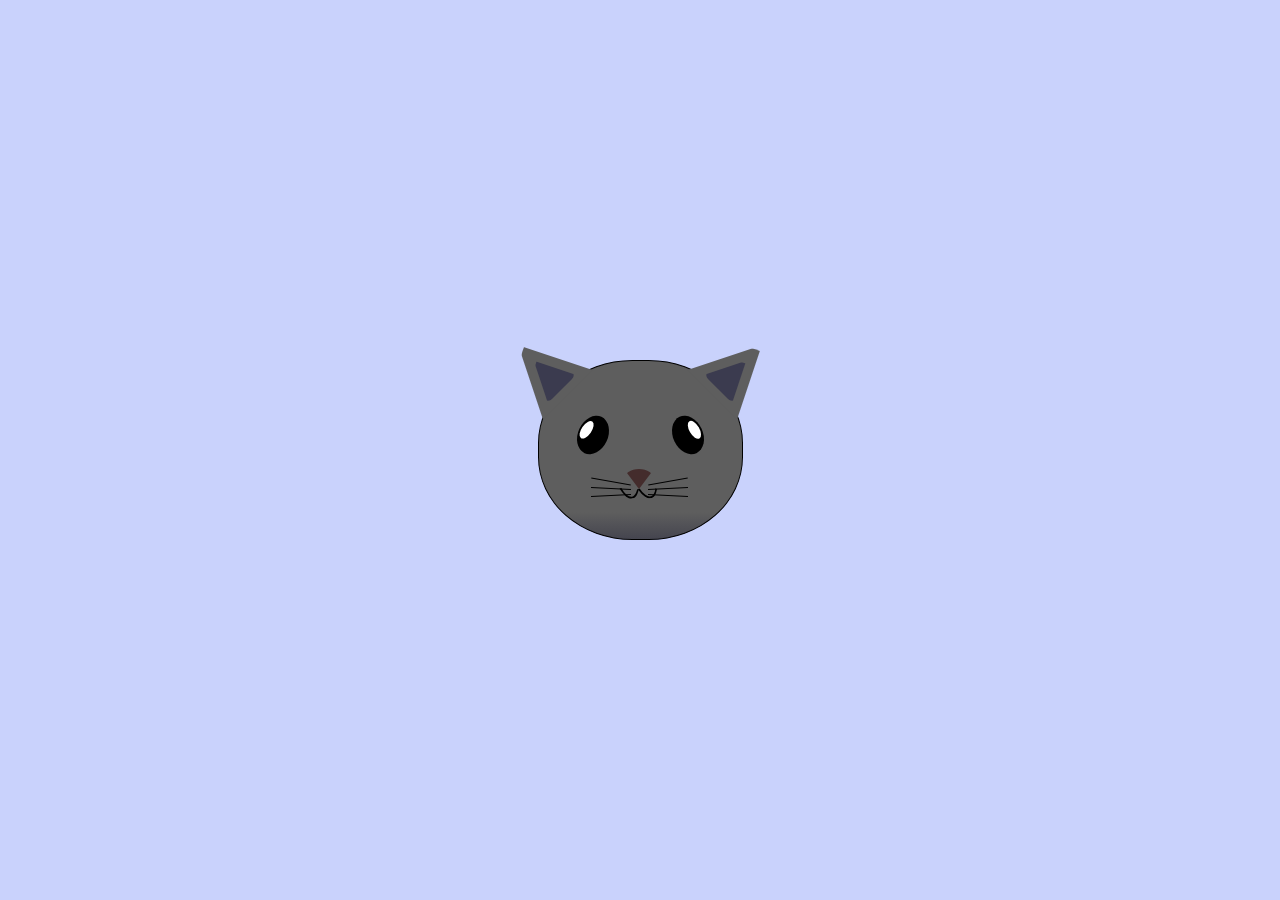
<file: Projects/CatPainting/index.html>
<!DOCTYPE html>
<html lang="en">
<head>
    <meta charset="UTF-8">
    <title>fCC Cat Painting</title>
    <link rel="stylesheet" href="./styles.css">
</head>
<body>
    <main>
      <div class="cat-head">
        <div class="cat-ears">
          <div class="cat-left-ear">
            <div class="cat-left-inner-ear"></div>
          </div>
          <div class="cat-right-ear">
            <div class="cat-right-inner-ear"></div>
          </div>
        </div>

        <div class="cat-eyes">
          <div class="cat-left-eye">
            <div class="cat-left-inner-eye"></div>
          </div>
          <div class="cat-right-eye">
            <div class="cat-right-inner-eye"></div>
          </div>
        </div>
        
        <div class="cat-nose"></div>

        <div class="cat-mouth">
          <div class="cat-mouth-line-left"></div>
          <div class="cat-mouth-line-right"></div>
        </div>

        <div class="cat-whiskers">
          <div class="cat-whiskers-left">
            <div class="cat-whisker-left-top"></div>
            <div class="cat-whisker-left-middle"></div>
            <div class="cat-whisker-left-bottom"></div>
          </div>
          <div class="cat-whiskers-right">
            <div class="cat-whisker-right-top"></div>
            <div class="cat-whisker-right-middle"></div>
            <div class="cat-whisker-right-bottom"></div>
          </div>
        </div>

      </div>
    </main>
</body>
</html>
</file>
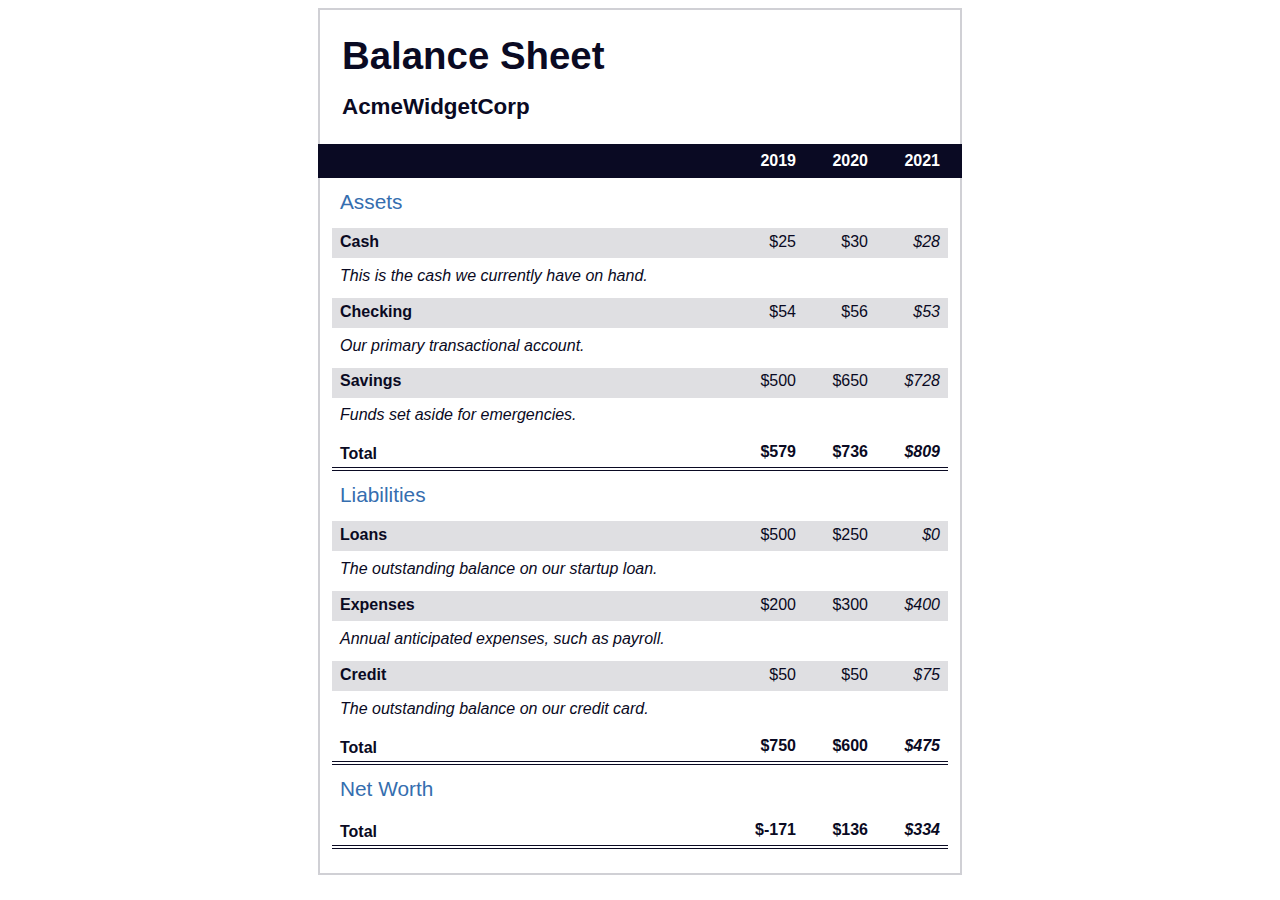
<file: Projects/CSS pseudo selector/index.html>
<!DOCTYPE html>
<html lang="en">
  <head>
    <meta charset="UTF-8">
    <meta name="viewport" content="width=device-width, initial-scale=1.0">
    <title>Balance Sheet</title>
    <link rel="stylesheet" href="./styles.css">
  </head>
  <body>
    <main>
      <section>
        <h1>
          <span class="flex">
            <span>AcmeWidgetCorp</span>
            <span>Balance Sheet</span>
          </span>
        </h1>
        <div id="years" aria-hidden="true">
          <span class="year">2019</span>
          <span class="year">2020</span>
          <span class="year">2021</span>
        </div>
        <div class="table-wrap">
          <table>
            <caption>Assets</caption>
            <thead>
              <tr>
                <td></td>
                <th><span class="sr-only year">2019</span></th>
                <th><span class="sr-only year">2020</span></th>
                <th class="current"><span class="sr-only year">2021</span></th>
              </tr>
            </thead>
            <tbody>
              <tr class="data">
                <th>Cash <span class="description">This is the cash we currently have on hand.</span></th>
                <td>$25</td>
                <td>$30</td>
                <td class="current">$28</td>
              </tr>
              <tr class="data">
                <th>Checking <span class="description">Our primary transactional account.</span></th>
                <td>$54</td>
                <td>$56</td>
                <td class="current">$53</td>
              </tr>
              <tr class="data">
                <th>Savings <span class="description">Funds set aside for emergencies.</span></th>
                <td>$500</td>
                <td>$650</td>
                <td class="current">$728</td>
              </tr>
              <tr class="total">
                <th>Total <span class="sr-only">Assets</span></th>
                <td>$579</td>
                <td>$736</td>
                <td class="current">$809</td>
              </tr>
            </tbody>
          </table>
          <table>
            <caption>Liabilities</caption>
            <thead>
              <tr>
              <td></td>
              <th><span class="sr-only">2019</span></th>
              <th><span class="sr-only">2020</span></th>
              <th><span class="sr-only">2021</span></th>
              </tr>
            </thead>
            <tbody>
              <tr class="data">
                <th>Loans <span class="description">The outstanding balance on our startup loan.</span></th>
                <td>$500</td>
                <td>$250</td>
                <td class="current">$0</td>
              </tr>
              <tr class="data">
                <th>Expenses <span class="description">Annual anticipated expenses, such as payroll.</span></th>
                <td>$200</td>
                <td>$300</td>
                <td class="current">$400</td>
              </tr>
              <tr class="data">
                <th>Credit <span class="description">The outstanding balance on our credit card.</span></th>
                <td>$50</td>
                <td>$50</td>
                <td class="current">$75</td>
              </tr>
              <tr class="total">
                <th>Total <span class="sr-only">Liabilities</span></th>
                <td>$750</td>
                <td>$600</td>
                <td class="current">$475</td>
              </tr>
            </tbody>
          </table>
          <table>
            <caption>Net Worth</caption>
            <thead>
              <tr>
              <td></td>
              <th><span class="sr-only">2019</span></th>
              <th><span class="sr-only">2020</span></th>
              <th><span class="sr-only">2021</span></th>
              </tr>
            </thead>
            <tbody>
              <tr class="total">
                <th>Total <span class="sr-only">Net Worth</span></th>
                <td>$-171</td>
                <td>$136</td>
                <td class="current">$334</td>
              </tr>
            </tbody>
          </table>
        </div>
      </section>
    </main>
  </body>
</html>
</file>
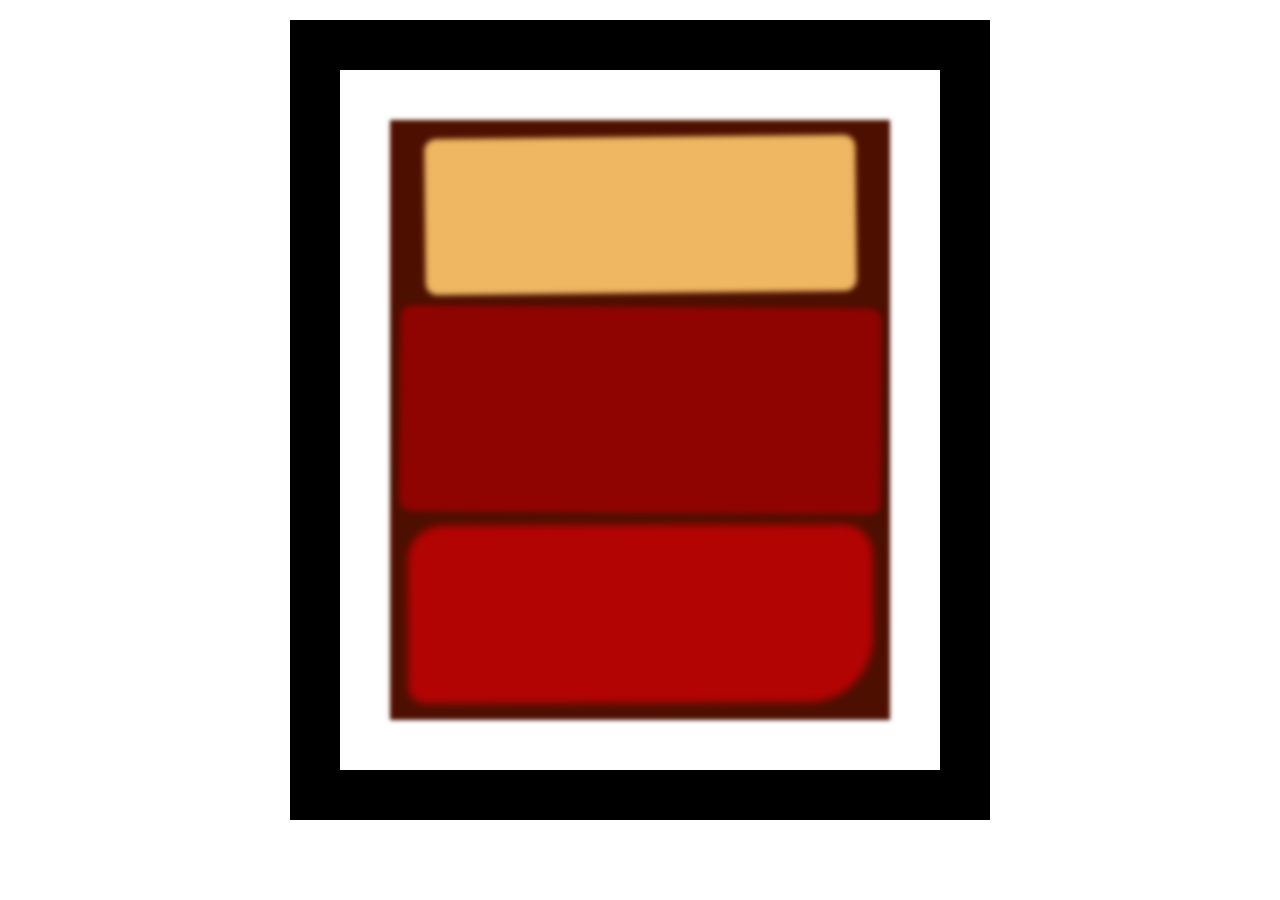
<file: Projects/CSSBoxModel/Index.html>
<!DOCTYPE html>
<html lang="en">
  <head>
    <meta charset="UTF-8">
    <title>Rothko Painting</title>
    <link href="./styles.css" rel="stylesheet">
  </head>
  <body>
    <div class="frame">
      <div class="canvas">
        <div class="one"></div>
        <div class="two"></div>
        <div class="three"></div>
      </div>
    </div>
  </body>
</html>
</file>
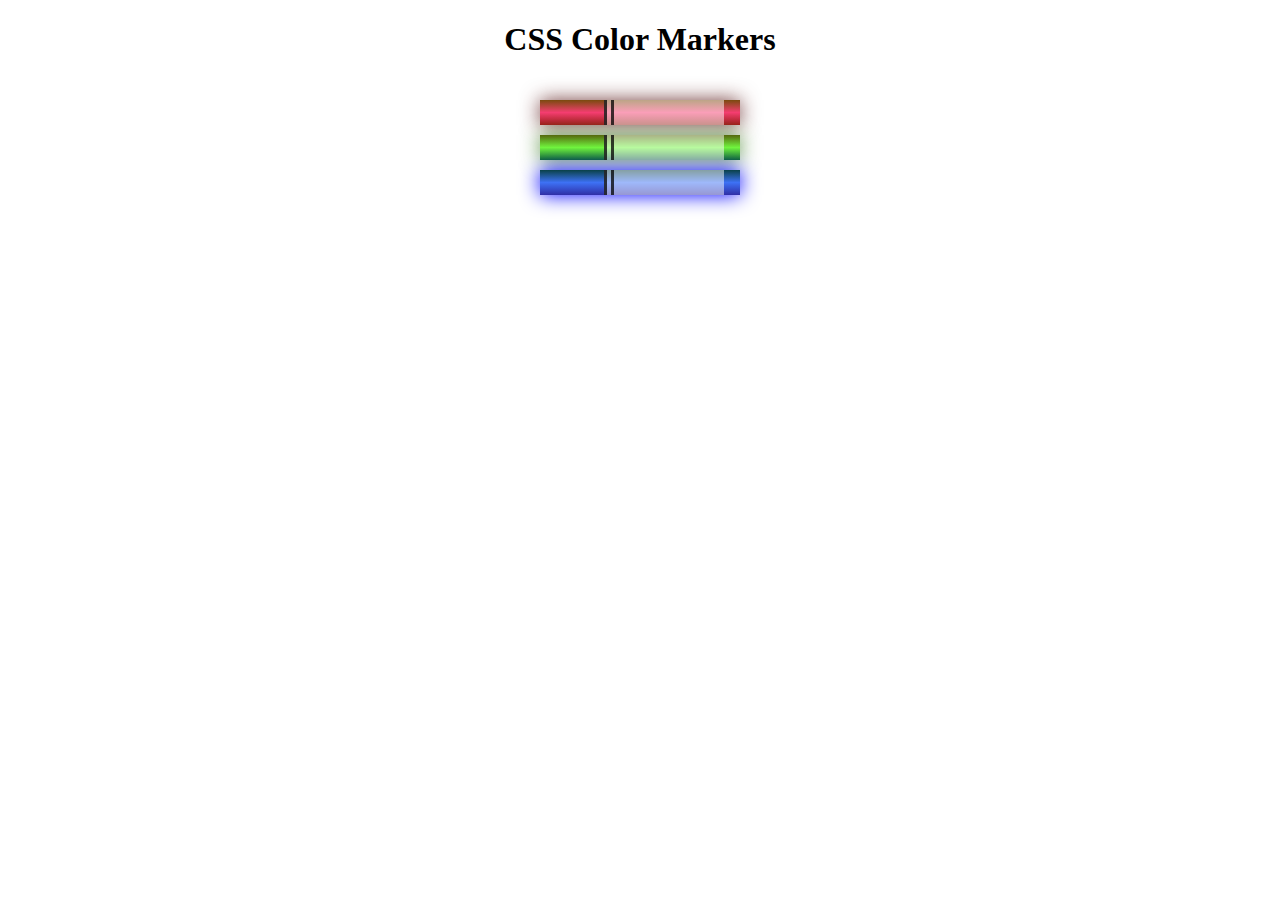
<file: Projects/CSSColorMarkers/index.html>
<!DOCTYPE html>
<html lang="en">
  <head>
    <meta charset="utf-8">
    <meta name="viewport" content="width=device-width, initial-scale=1.0">
    <title>Colored Markers</title>
    <link rel="stylesheet" href="styles.css">
  </head>
  <body>
    <h1>CSS Color Markers</h1>
    <div class="container">
      <div class="marker red">
        <div class="cap"></div>
        <div class="sleeve"></div>
      </div>
      <div class="marker green">
        <div class="cap"></div>
        <div class="sleeve"></div>
      </div>
      <div class="marker blue">
        <div class="cap"></div>
        <div class="sleeve"></div>
      </div>
    </div>
  </body>
</html>
</file>
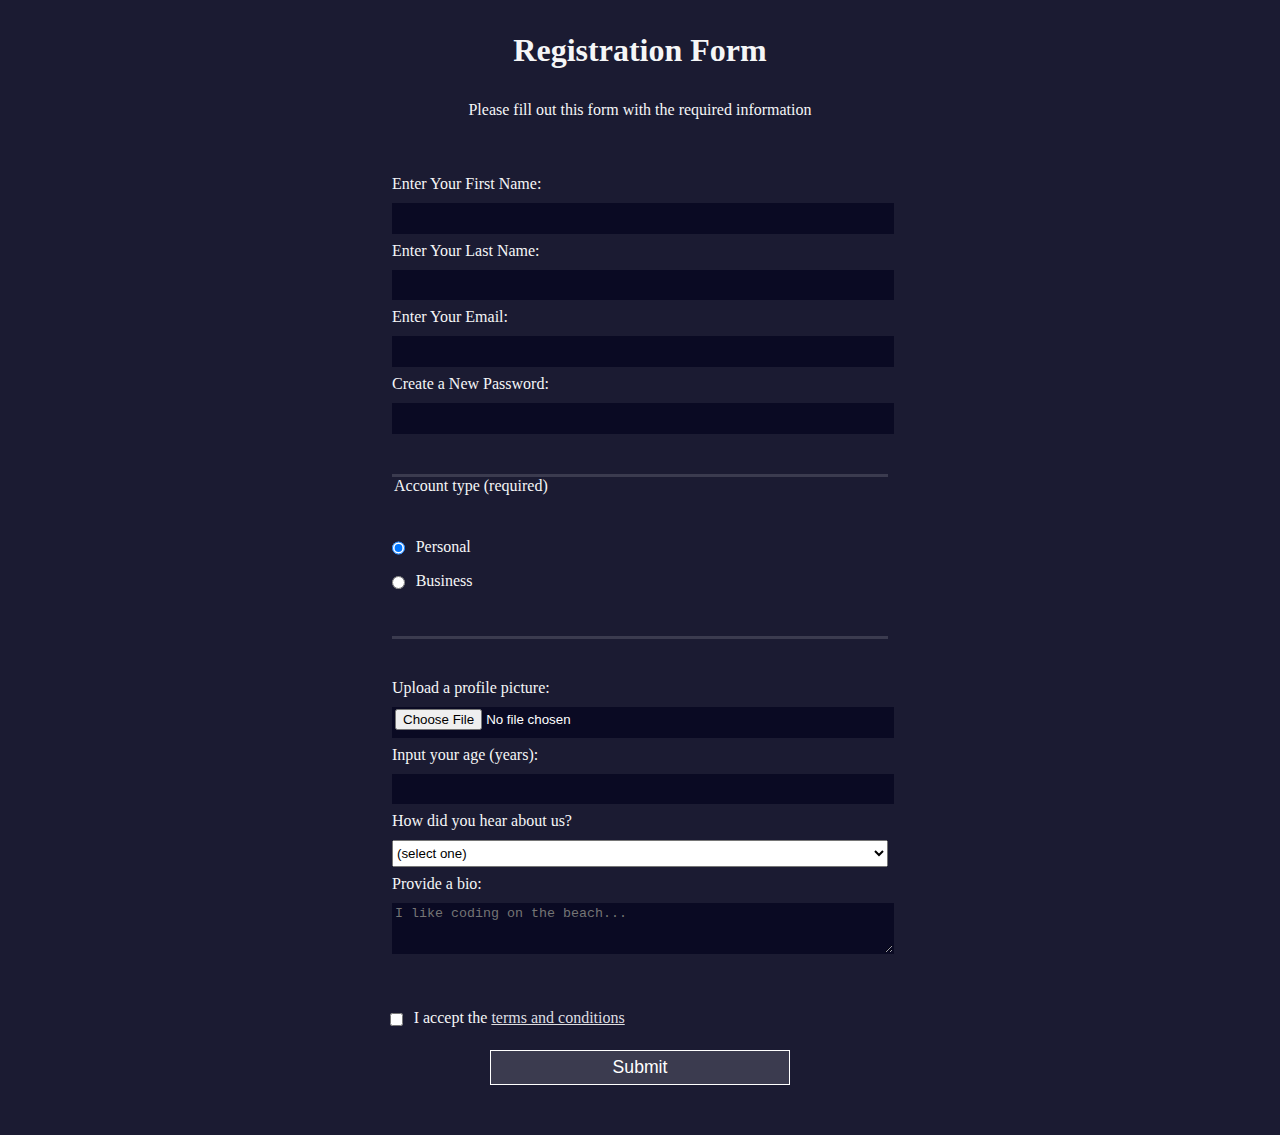
<file: Projects/RegistrationForm/index.html>
<!DOCTYPE html>
<html lang="en">
  <head>
    <meta charset="UTF-8">
    <title>Registration Form</title>
    <link rel="stylesheet" href="styles.css" />
  </head>
  <body>
    <h1>Registration Form</h1>
    <p>Please fill out this form with the required information</p>
    <form method="post" action='https://register-demo.freecodecamp.org'>
      <fieldset>
        <label for="first-name">Enter Your First Name: <input id="first-name" name="first-name" type="text" required /></label>
        <label for="last-name">Enter Your Last Name: <input id="last-name" name="last-name" type="text" required /></label>
        <label for="email">Enter Your Email: <input id="email" name="email" type="email" required /></label>
        <label for="new-password">Create a New Password: <input id="new-password" name="new-password" type="password" pattern="[a-z0-5]{8,}" required /></label>
      </fieldset>
      <fieldset>
        <legend>Account type (required)</legend>
        <label for="personal-account"><input id="personal-account" type="radio" name="account-type" class="inline" checked /> Personal</label>
        <label for="business-account"><input id="business-account" type="radio" name="account-type" class="inline" /> Business</label>
      </fieldset>
      <fieldset>
        <label for="profile-picture">Upload a profile picture: <input id="profile-picture" type="file" name="file" /></label>
        <label for="age">Input your age (years): <input id="age" type="number" name="age" min="13" max="120" /></label>
        <label for="referrer">How did you hear about us?
          <select id="referrer" name="referrer">
            <option value="">(select one)</option>
            <option value="1">freeCodeCamp News</option>
            <option value="2">freeCodeCamp YouTube Channel</option>
            <option value="3">freeCodeCamp Forum</option>
            <option value="4">Other</option>
          </select>
        </label>
        <label for="bio">Provide a bio:
          <textarea id="bio" name="bio" rows="3" cols="30" placeholder="I like coding on the beach..."></textarea>
        </label>
      </fieldset>
      <label for="terms-and-conditions">
        <input class="inline" id="terms-and-conditions" type="checkbox" required name="terms-and-conditions" /> I accept the <a href="https://www.freecodecamp.org/news/terms-of-service/">terms and conditions</a>
      </label>
      <input type="submit" value="Submit" />
    </form>
  </body>
</html>
</file>
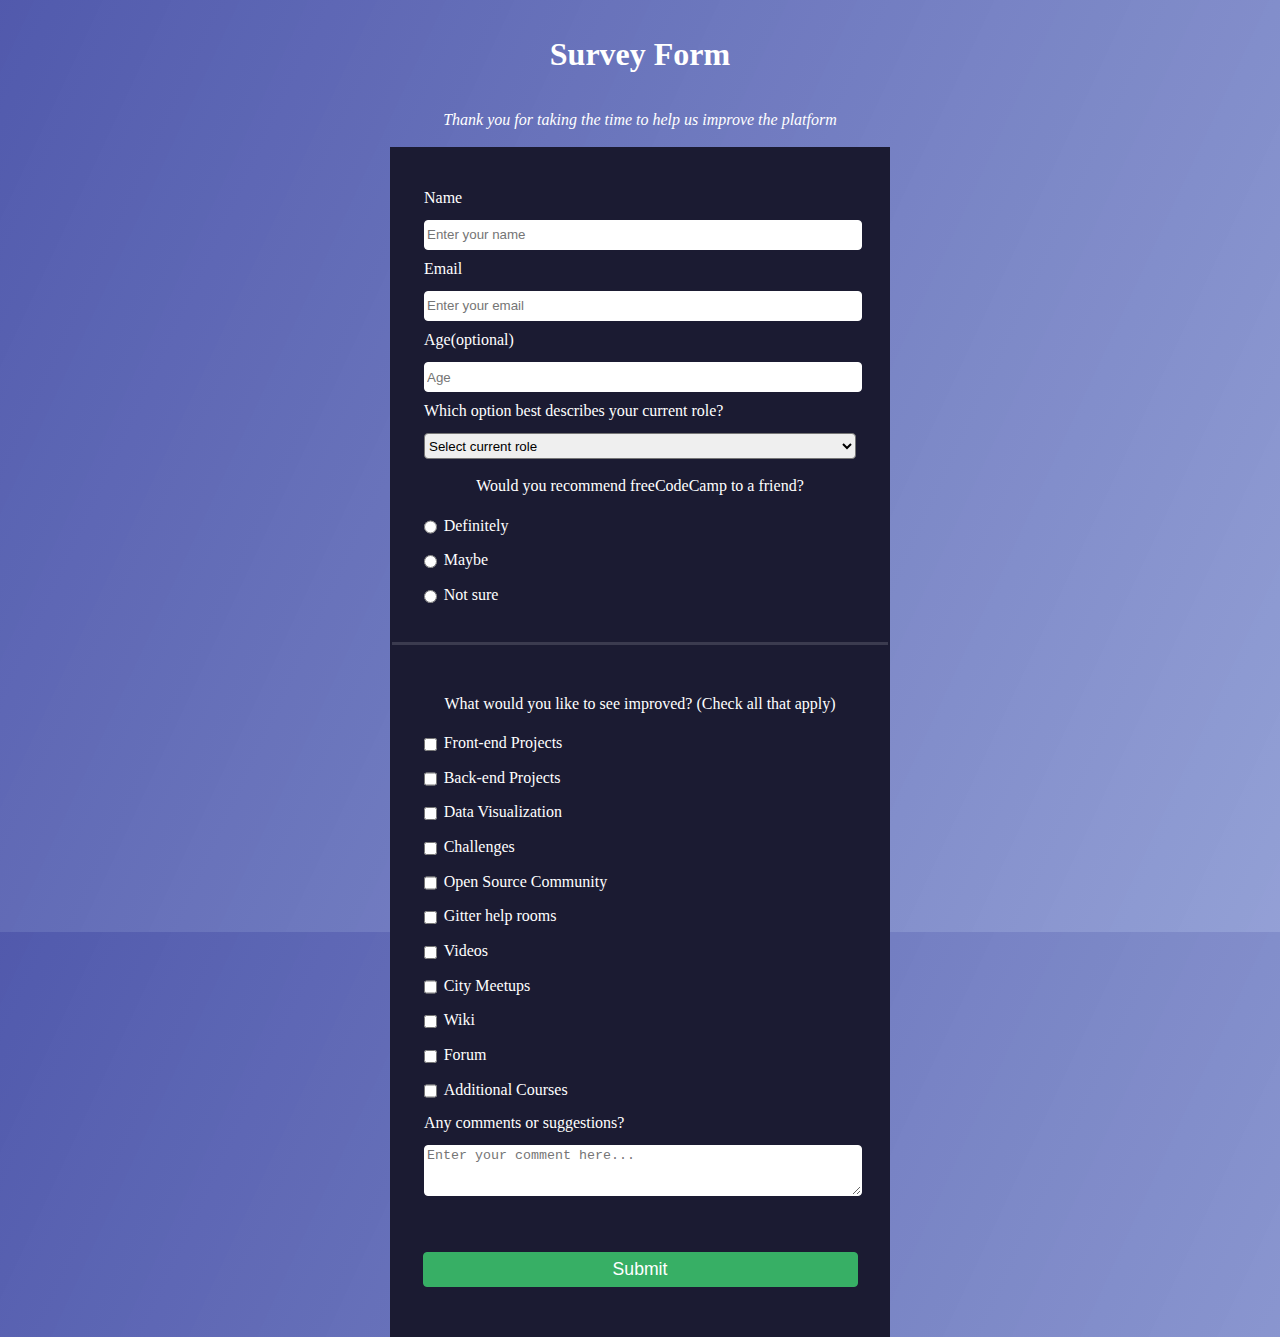
<file: Projects/SurveyForm/index.html>
<!DOCTYPE html>
<html lang="en">
  <head>
    <meta charset="utf-8">
    <title>Survey Form</title>
    <link rel="stylesheet" href="styles.css">
  </head>
  <body>
    <h1 id="title">Survey Form</h1>
    <p id="description" class="description">Thank you for taking the time to help us improve the platform</p>
    <form method="post" id="survey-form">
      <fieldset>
        <label id="name-label">Name <input id="name" type="text" placeholder="Enter your name" required></label>
        <label id="email-label">Email <input id="email" type="email" placeholder="Enter your email" required></label>
        <label id="number-label">Age(optional) <input id="number" type="number" name="age" placeholder="Age" min="14" max="120"></label>
        <label>Which option best describes your current role?
          <select id="dropdown">
            <option value="">Select current role</option>
            <option value="1">Student</option>
            <option value="2">Full Time Job</option>
            <option value="3">Full Time Learner</option>
            <option value="4">Prefer not to say</option>
            <option value="5">Other</option>
          </select>
        </label>
        <p>Would you recommend freeCodeCamp to a friend?</p>
        <label><input value="1" type="radio" name="recommendation" class="inline">Definitely</label>
        <label><input value="2" type="radio" name="recommendation" class="inline">Maybe</label>
        <label><input value="3" type="radio" name="recommendation" class="inline">Not sure</label>
      </fieldset>
      <fieldset>
        <p>What would you like to see improved? (Check all that apply)</p>
        <label>
          <input value="1" id="improvements" type="checkbox" class="inline">Front-end Projects
        </label>
        <label>
          <input value="2" id="improvements" type="checkbox" class="inline">Back-end Projects
        </label>
        <label>
          <input value="3" id="improvements" type="checkbox" class="inline">Data Visualization
        </label>
        <label>
          <input value="4" id="improvements" type="checkbox" class="inline">Challenges
        </label>
        <label>
          <input value="5" id="improvements" type="checkbox" class="inline">Open Source Community
        </label>
        <label>
          <input value="6" id="improvements" type="checkbox" class="inline">Gitter help rooms
        </label>
        <label>
          <input value="7" id="improvements" type="checkbox" class="inline">Videos
        </label>
        <label>
          <input value="8" id="improvements" type="checkbox" class="inline">City Meetups
        </label>
        <label>
          <input value="9" id="improvements" type="checkbox" class="inline">Wiki
        </label>
        <label>
          <input value="10" id="improvements" type="checkbox" class="inline">Forum
        </label>
        <label>
          <input value="11" id="improvements" type="checkbox" class="inline">Additional Courses
        </label>
        <label for="comments">Any comments or suggestions?
          <textarea id="comments" name="comments" rows="3" cols="30" placeholder="Enter your comment here..."></textarea></label>
      </fieldset>
      <input id="submit" type="submit" value="Submit">
    </form>
  </body>
</html>
</file>
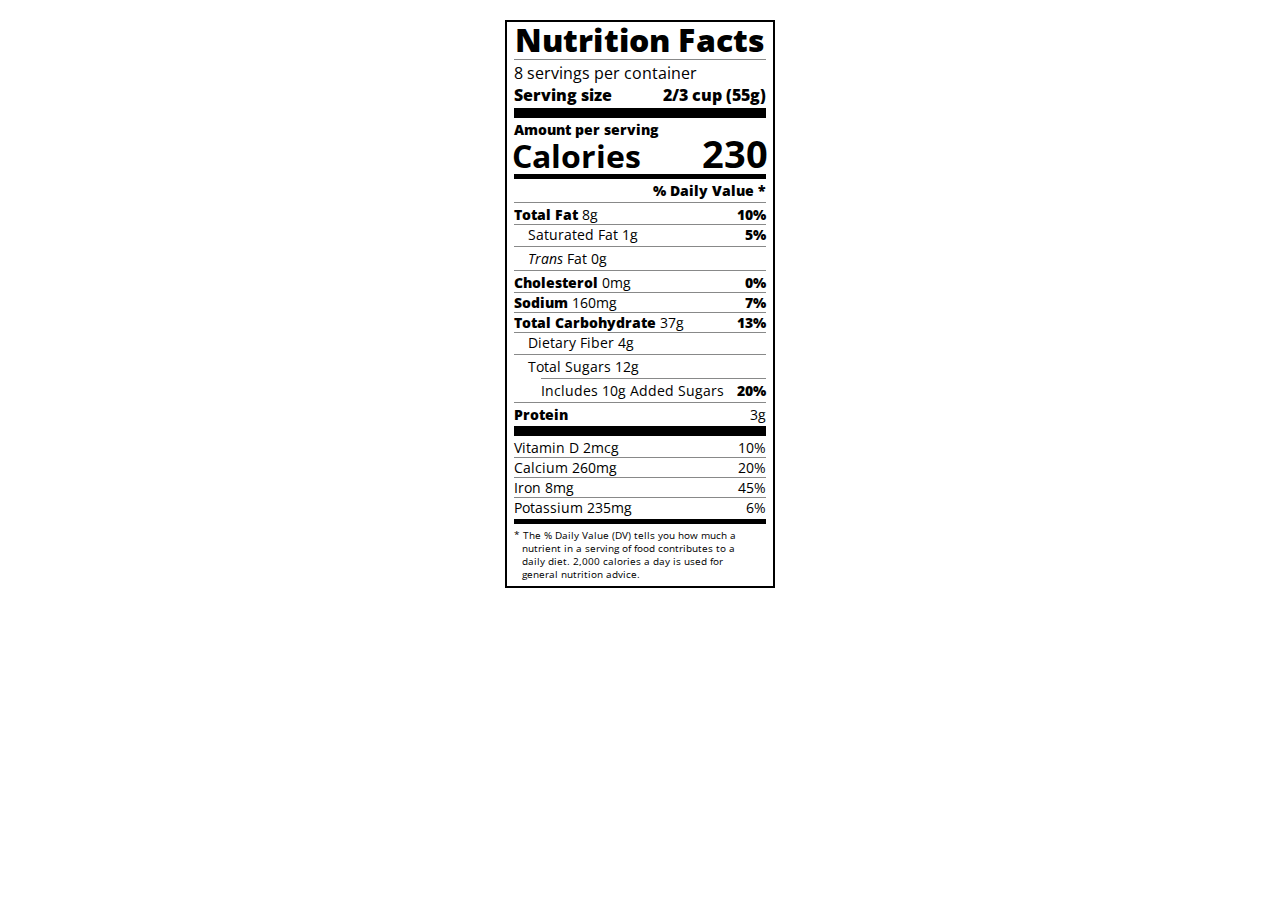
<file: Projects/Typography/Index.html>
<!DOCTYPE html>
<html lang="en">

<head>
  <meta charset="UTF-8">
  <title>Nutrition Label</title>
  <link href="https://fonts.googleapis.com/css?family=Open+Sans:400,700,800" rel="stylesheet">
  <link href="./styles.css" rel="stylesheet">
</head>

<body>
  <div class="label">
    <header>
      <h1 class="bold">Nutrition Facts</h1>
      <div class="divider"></div>
      <p>8 servings per container</p>
      <p class="bold">Serving size <span>2/3 cup (55g)</span></p>
    </header>
    <div class="divider large"></div>
    <div class="calories-info">
      <div class="left-container">
        <h2 class="bold small-text">Amount per serving</h2>
        <p>Calories</p>
      </div>
      <span>230</span>
    </div>
    <div class="divider medium"></div>
    <div class="daily-value small-text">
      <p class="bold right no-divider">% Daily Value *</p>
      <div class="divider"></div>
      <p><span><span class="bold">Total Fat</span> 8g</span> <span class="bold">10%</span></p>
      <p class="indent no-divider">Saturated Fat 1g <span class="bold">5%</span></p>
      <div class="divider"></div>
      <p class="indent no-divider"><span><i>Trans</i> Fat 0g</span></p>
      <div class="divider"></div>
      <p><span><span class="bold">Cholesterol</span> 0mg</span> <span class="bold">0%</span></p>
      <p><span><span class="bold">Sodium</span> 160mg</span> <span class="bold">7%</span></p>
      <p><span><span class="bold">Total Carbohydrate</span> 37g</span> <span class="bold">13%</span></p>
      <p class="indent no-divider">Dietary Fiber 4g</p>
      <div class="divider"></div>
      <p class="indent no-divider">Total Sugars 12g</p>
      <div class="divider double-indent"></div>
      <p class="double-indent no-divider">Includes 10g Added Sugars <span class="bold">20%</span>
      <div class="divider"></div>
      <p class="no-divider"><span class="bold">Protein</span> 3g</p>
      <div class="divider large"></div>
      <p>Vitamin D 2mcg <span>10%</span></p>
      <p>Calcium 260mg <span>20%</span></p>
      <p>Iron 8mg <span>45%</span></p>
      <p class="no-divider">Potassium 235mg <span>6%</span></p>
    </div>
    <div class="divider medium"></div>
    <p class="note">* The % Daily Value (DV) tells you how much a nutrient in a serving of food contributes to a daily
      diet. 2,000 calories a day is used for general nutrition advice.</p>
  </div>
</body>
</html>
</file>
<file: Projects/CatPainting/styles.css>
* {
  box-sizing: border-box;
}

body {
  background-color: #c9d2fc;
}

.cat-head {
  position: absolute;
  right: 0;
  left: 0;
  top: 0;
  bottom: 0;
  margin: auto;
  background: linear-gradient(#5e5e5e 85%, #45454f 100%);
  width: 205px;
  height: 180px;
  border: 1px solid #000;
  border-radius: 46%;
}

.cat-left-ear {
  position: absolute;
  top: -26px;
  left: -31px;
  z-index: 1;
  border-top-left-radius: 90px;
  border-top-right-radius: 10px;
  transform: rotate(-45deg);
  border-left: 35px solid transparent;
  border-right: 35px solid transparent;
  border-bottom: 70px solid #5e5e5e;
}

.cat-right-ear {
  position: absolute;
  top: -26px;
  left: 163px;
  z-index: 1;
  transform: rotate(45deg);
  border-top-left-radius: 90px;
  border-top-right-radius: 10px;
  border-left: 35px solid transparent;
  border-right: 35px solid transparent;
  border-bottom: 70px solid #5e5e5e;
}

.cat-left-inner-ear {
  position: absolute;
  top: 22px;
  left: -20px;
  border-top-left-radius: 90px;
  border-top-right-radius: 10px;
  border-bottom-right-radius: 40%;
  border-bottom-left-radius: 40%;
  border-left: 20px solid transparent;
  border-right: 20px solid transparent;
  border-bottom: 40px solid #3b3b4f;
}

.cat-right-inner-ear {
  position: absolute;
  top: 22px;
  left: -20px;
  border-top-left-radius: 90px;
  border-top-right-radius: 10px;
  border-bottom-right-radius: 40%;
  border-bottom-left-radius: 40%;
  border-left: 20px solid transparent;
  border-right: 20px solid transparent;
  border-bottom: 40px solid #3b3b4f;
}

.cat-left-eye {
  position: absolute;
  top: 54px;
  left: 39px;
  border-radius: 60%;
  transform: rotate(25deg);
  width: 30px;
  height: 40px;
  background-color: #000;
}

.cat-right-eye {
  position: absolute;
  top: 54px;
  left: 134px;
  border-radius: 60%;
  transform: rotate(-25deg);
  width: 30px;
  height: 40px;
  background-color: #000;
}

.cat-left-inner-eye {
  position: absolute;
  top: 8px;
  left: 2px;
  width: 10px;
  height: 20px;
  transform: rotate(10deg);
  background-color: #fff;
  border-radius: 60%;
}

.cat-right-inner-eye {
  position: absolute;
  top: 8px;
  left: 18px;
  transform: rotate(-5deg);
  width: 10px;
  height: 20px;
  background-color: #fff;
  border-radius: 60%;
}

.cat-nose {
  position: absolute;
  top: 108px;
  left: 85px;
  border-top-left-radius: 50%;
  border-bottom-right-radius: 50%;
  border-bottom-left-radius: 50%;
  transform: rotate(180deg);
  border-left: 15px solid transparent;
  border-right: 15px solid transparent;
  border-bottom: 20px solid #442c2c;
}

.cat-mouth div {
  width: 30px;
  height: 50px;
  border: 2px solid #000;
  border-radius: 190%/190px 150px 0 0;
  border-color: black transparent transparent transparent;
}

.cat-mouth-line-left {
  position: absolute;
  top: 88px;
  left: 74px;
  transform: rotate(170deg);
}

.cat-mouth-line-right {
  position: absolute;
  top: 88px;
  left: 91px;
  transform: rotate(165deg);
}

.cat-whiskers-left div {
  width: 40px;
  height: 1px;
  background-color: #000;
}

.cat-whiskers-right div {
  width: 40px;
  height: 1px;
  background-color: #000;
}

.cat-whisker-left-top {
  position: absolute;
  top: 120px;
  left: 52px;
  transform: rotate(10deg);
}

.cat-whisker-left-middle {
  position: absolute;
  top: 127px;
  left: 52px;
  transform: rotate(3deg);
}

.cat-whisker-left-bottom {
  position: absolute;
  top: 134px;
  left: 52px;
  transform: rotate(-3deg);
}

.cat-whisker-right-top {
  position: absolute;
  top: 120px;
  left: 109px;
  transform: rotate(-10deg);
}

.cat-whisker-right-middle {
  position: absolute;
  top: 127px;
  left: 109px;
  transform: rotate(-3deg);
}

.cat-whisker-right-bottom {
  position: absolute;
  top: 134px;
  left: 109px;
   transform: rotate(3deg);
}
</file>
<file: Projects/CSS pseudo selector/styles.css>
span[class~="sr-only"] {
  border: 0 !important;
  clip: rect(1px, 1px, 1px, 1px) !important;
  clip-path: inset(50%) !important;
  height: 1px !important;
  width: 1px !important;
  position: absolute !important;
  overflow: hidden !important;
  white-space: nowrap !important;
  padding: 0 !important;
  margin: -1px !important;
}

html {
  box-sizing: border-box;
}

body {
  font-family: sans-serif;
  color: #0a0a23;
}

h1 {
  max-width: 37.25rem;
  margin: 0 auto;
  padding: 1.5rem 1.25rem;
}

h1 .flex {
  display: flex;
  flex-direction: column-reverse;
  gap: 1rem;
}

h1 .flex span:first-of-type {
  font-size: 0.7em;
}

h1 .flex span:last-of-type {
  font-size: 1.2em;
}

section {
  max-width: 40rem;
  margin: 0 auto;
  border: 2px solid #d0d0d5;
}

#years {
  display: flex;
  justify-content: flex-end;
  position: sticky;
  z-index: 999;
  top: 0;
  background: #0a0a23;
  color: #fff;
  padding: 0.5rem calc(1.25rem + 2px) 0.5rem 0;
  margin: 0 -2px;
}

#years span[class] {
  font-weight: bold;
  width: 4.5rem;
  text-align: right;
}

.table-wrap {
  padding: 0 0.75rem 1.5rem 0.75rem;
}

table {
  border-collapse: collapse;
  border: 0;
  width: 100%;
  position: relative;
  margin-top: 3rem;
}

table caption {
  color: #356eaf;
  font-size: 1.3em;
  font-weight: normal;
  position: absolute;
  top: -2.25rem;
  left: 0.5rem;
}

tbody td {
  width: 100vw;
  min-width: 4rem;
  max-width: 4rem;
}

tbody th {
  width: calc(100% - 12rem);
}

tr[class="total"] {
  border-bottom: 4px double #0a0a23;
  font-weight: bold;
}

tr[class="total"] th {
  text-align: left;
  padding: 0.5rem 0 0.25rem 0.5rem;
}

tr.total td {
  text-align: right;
  padding: 0 0.25rem;
}

tr.total td:nth-of-type(3) {
  padding-right: 0.5rem;
}

tr.total:hover {
  background-color: #99c9ff;
}

td.current {
  font-style: italic;
}

tr.data {
  background-image: linear-gradient(to bottom, #dfdfe2 1.845rem, white 1.845rem);
}

tr.data th {
  text-align: left;
  padding-top: 0.3rem;
  padding-left: 0.5rem;
}

tr.data th .description {
  display: block;
  font-weight: normal;
  font-style: italic;
  padding: 1rem 0 0.75rem;
  margin-right: -13.5rem;
}

tr.data td {
  vertical-align: top;
  padding: 0.3rem 0.25rem 0;
  text-align: right;
}

tr.data td:last-of-type {
  padding-right:0.5rem;
}
</file>
<file: Projects/CSSBoxModel/styles.css>
.canvas {
  width: 500px;
  height: 600px;
  background-color: #4d0f00;
  overflow: hidden;
  filter: blur(2px);
}

.frame {
  border: 50px solid black;
  width: 500px;
  padding: 50px;
  margin: 20px auto;
}

.one {
  width: 425px;
  height: 150px;
  background-color: #efb762;
  margin: 20px auto;
  box-shadow: 0 0 3px 3px #efb762;
  border-radius: 9px;
  transform: rotate(-0.6deg);
}

.two {
  width: 475px;
  height: 200px;
  background-color: #8f0401;
  margin: 0 auto 20px;
  box-shadow: 0 0 3px 3px #8f0401;
  border-radius: 8px 10px;
  transform: rotate(0.4deg);
}

.one, .two {
  filter: blur(1px);
}

.three {
  width: 91%;
  height: 28%;
  background-color: #b20403;
  margin: auto;
  filter: blur(2px);
  box-shadow: 0 0 5px 5px #b20403;
  border-radius: 30px 25px 60px 12px;
  transform: rotate(-0.2deg);
}
</file>
<file: Projects/CSSColorMarkers/styles.css>
h1 {
  text-align: center;
}

.container {
  background-color: rgb(255, 255, 255);
  padding: 10px 0;
}

.marker {
  width: 200px;
  height: 25px;
  margin: 10px auto;
}

.cap {
  width: 60px;
  height: 25px;
}

.sleeve {
  width: 110px;
  height: 25px;
  background-color: rgba(255, 255, 255, 0.5);
  border-left: 10px double rgba(0, 0, 0, 0.75);
}

.cap, .sleeve {
  display: inline-block;
}

.red {
  background: linear-gradient(rgb(122, 74, 14), rgb(245, 62, 113), rgb(162, 27, 27));
  box-shadow: 0 0 20px 0 rgba(83, 14, 14, 0.8);
}

.green {
  background: linear-gradient(#55680D, #71F53E, #116C31);
  box-shadow: 0 0 20px 0 #3B7E20CC;
}

.blue {
  background: linear-gradient(hsl(186, 76%, 16%), hsl(223, 90%, 60%), hsl(240, 56%, 42%));
  box-shadow: 0 0 20px 0 blue;
}
</file>
<file: Projects/RegistrationForm/styles.css>
body {
  width: 100%;
  height: 100vh;
  margin: 0;
  background-color: #1b1b32;
  color: #f5f6f7;
  font-family: Tahoma;
  font-size: 16px;
}

h1, p {
  margin: 1em auto;
  text-align: center;
}

form {
  width: 60vw;
  max-width: 500px;
  min-width: 300px;
  margin: 0 auto;
  padding-bottom: 2em;
}

fieldset {
  border: none;
  padding: 2rem 0;
  border-bottom: 3px solid #3b3b4f;
}

fieldset:last-of-type {
  border-bottom: none;
}

label {
  display: block;
  margin: 0.5rem 0;
}

input,
textarea,
select {
  margin: 10px 0 0 0;
  width: 100%;
  min-height: 2em;
}

input, textarea {
  background-color: #0a0a23;
  border: 1px solid #0a0a23;
  color: #ffffff;
}

.inline {
  width: unset;
  margin: 0 0.5em 0 0;
  vertical-align: middle;
}

input[type="submit"] {
  display: block;
  width: 60%;
  margin: 1em auto;
  height: 2em;
  font-size: 1.1rem;
  background-color: #3b3b4f;
  border-color: white;
  min-width: 300px;
}

input[type="file"] {
  padding: 1px 2px;
}

a {
  color: #dfdfe2;
}
</file>
<file: Projects/SurveyForm/styles.css>
body {
  width: 100%;
  height: 100vh;
  margin: 0;
  background-color: lightblue;
  color: white;
  font-family: Poppins;
  font-size: 1rem;
  font-weight: 400;
  line-height: 1.4;
  display: block;
  background-image: linear-gradient( 115deg, rgba(58, 58, 158, 0.8), rgba(136, 136, 206, 0.7) ), url(https://cdn.freecodecamp.org/testable-projects-fcc/images/survey-form-background.jpeg);
}

h1, p {
  margin: 1em auto;
  text-align: center;
}
.description {
  font-style: italic;
}
form {
  width: 70vw;
  max-width: 500px;
  min-width: 300px;
  margin: 0 auto;
  padding-bottom: 2em;
  background-color:#1b1b32;
}

fieldset {
  border: none;
  padding: 2rem 0;
  border-bottom: 3px solid #3b3b4f;
}

fieldset:last-of-type {
  border-bottom: none;
}

label {
  display: block;
  margin: 0.5rem  2rem 0 2rem;
}

input,
textarea,
select {
  margin: 10px 0 0 0;
  width: 100%;
  min-height: 2em;
  border-radius: 4px;
}

input, textarea {
  background-color: #ffffff;
  border: 1px solid #ffffff;
  color: #0a0a23;
}

.inline {
  width: unset;
  margin: 0 0.5em 0 0;
  vertical-align: middle;
}

input[type="submit"] {
  display: block;
  width: 87%;
  margin: 1em auto;
  height: 2em;
  font-size: 1.1rem;
  background-color: #37af65;
  border-color: #37af65;
  min-width: 300px;
  color:white;
}
</file>
<file: Projects/Typography/styles.css>
* {
  box-sizing: border-box;
}

html {
  font-size: 16px;
}

body {
  font-family: 'Open Sans', sans-serif;
}

.label {
  border: 2px solid black;
  width: 270px;
  margin: 20px auto;
  padding: 0 7px;
}

header h1 {
  text-align: center;
  margin: -4px 0;
  letter-spacing: 0.15px
}

p {
  margin: 0;
  display: flex;
  justify-content: space-between;
}

.divider {
  border-bottom: 1px solid #888989;
  margin: 2px 0;
}

.bold {
  font-weight: 800;
}

.large {
  height: 10px;
}

.large, .medium {
  background-color: black;
  border: 0;
}

.medium {
  height: 5px;
}

.small-text {
  font-size: 0.85rem;
}


.calories-info {
  display: flex;
  justify-content: space-between;
  align-items: flex-end;
}

.calories-info h2 {
  margin: 0;
}

.left-container p {
  margin: -5px -2px;
  font-size: 2em;
  font-weight: 700;
}

.calories-info span {
  margin: -7px -2px;
  font-size: 2.4em;
  font-weight: 700;
}

.right {
  justify-content: flex-end;
}

.indent {
  margin-left: 1em;
}

.double-indent {
  margin-left: 2em;
}

.daily-value p:not(.no-divider) {
  border-bottom: 1px solid #888989;
}

.note {
  font-size: 0.6rem;
  margin: 5px 0;
  padding: 0 8px;
  text-indent: -8px;
}
</file>
